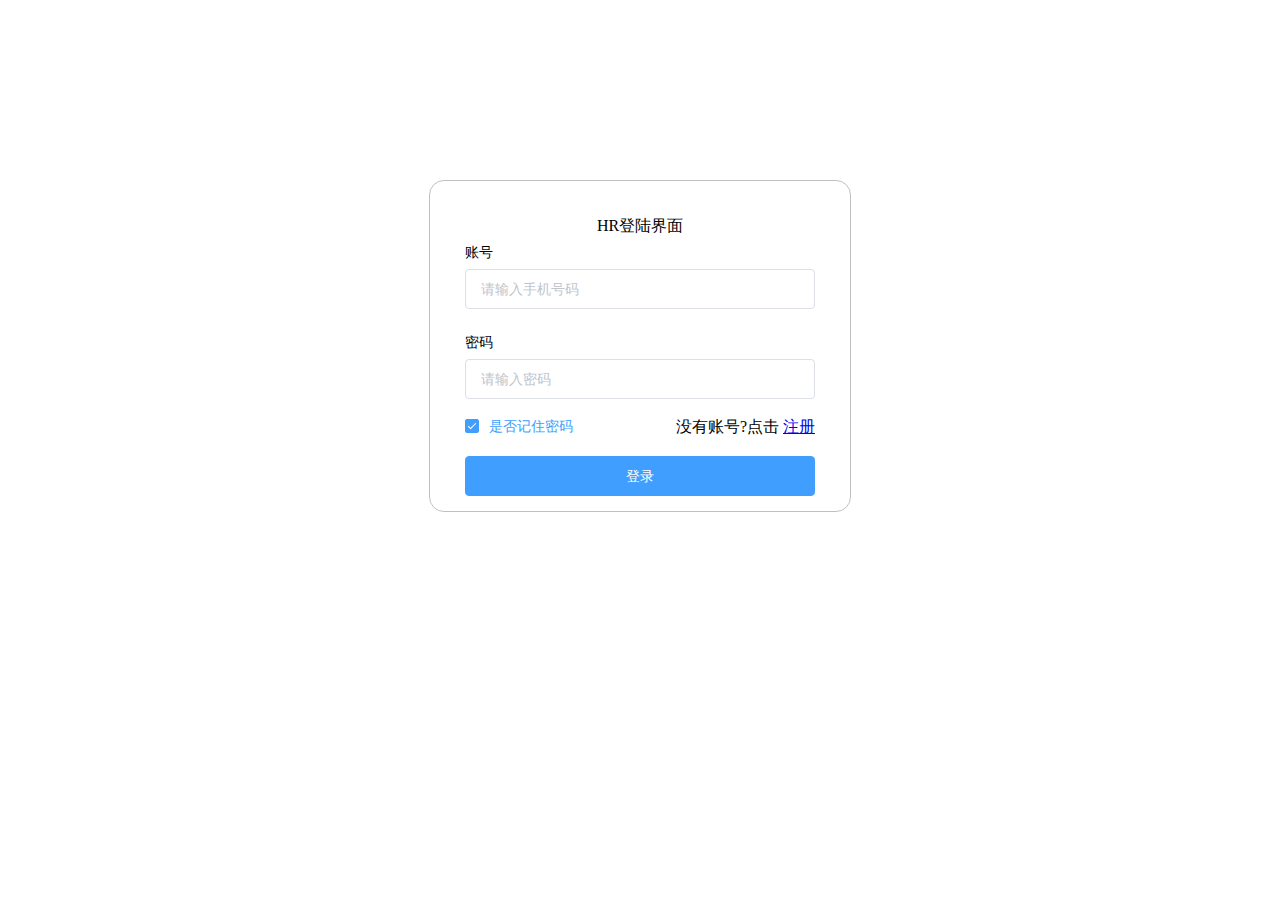
<file: src/main/resources/static/index.html>
<!DOCTYPE html><html lang=en><head><meta charset=utf-8><meta http-equiv=X-UA-Compatible content="IE=edge"><meta name=viewport content="width=device-width,initial-scale=1"><link rel=icon href=favicon.ico><title>recruit</title><link href=css/app.5b5e4b64.css rel=preload as=style><link href=css/chunk-vendors.5ad50e34.css rel=preload as=style><link href=js/app.f14fce2f.js rel=preload as=script><link href=js/chunk-vendors.f076c247.js rel=preload as=script><link href=css/chunk-vendors.5ad50e34.css rel=stylesheet><link href=css/app.5b5e4b64.css rel=stylesheet></head><body style="margin: 0px ;padding: 0px"><noscript><strong>We're sorry but recruit doesn't work properly without JavaScript enabled. Please enable it to continue.</strong></noscript><div id=app></div><script src=js/chunk-vendors.f076c247.js></script><script src=js/app.f14fce2f.js></script></body></html>
</file>
